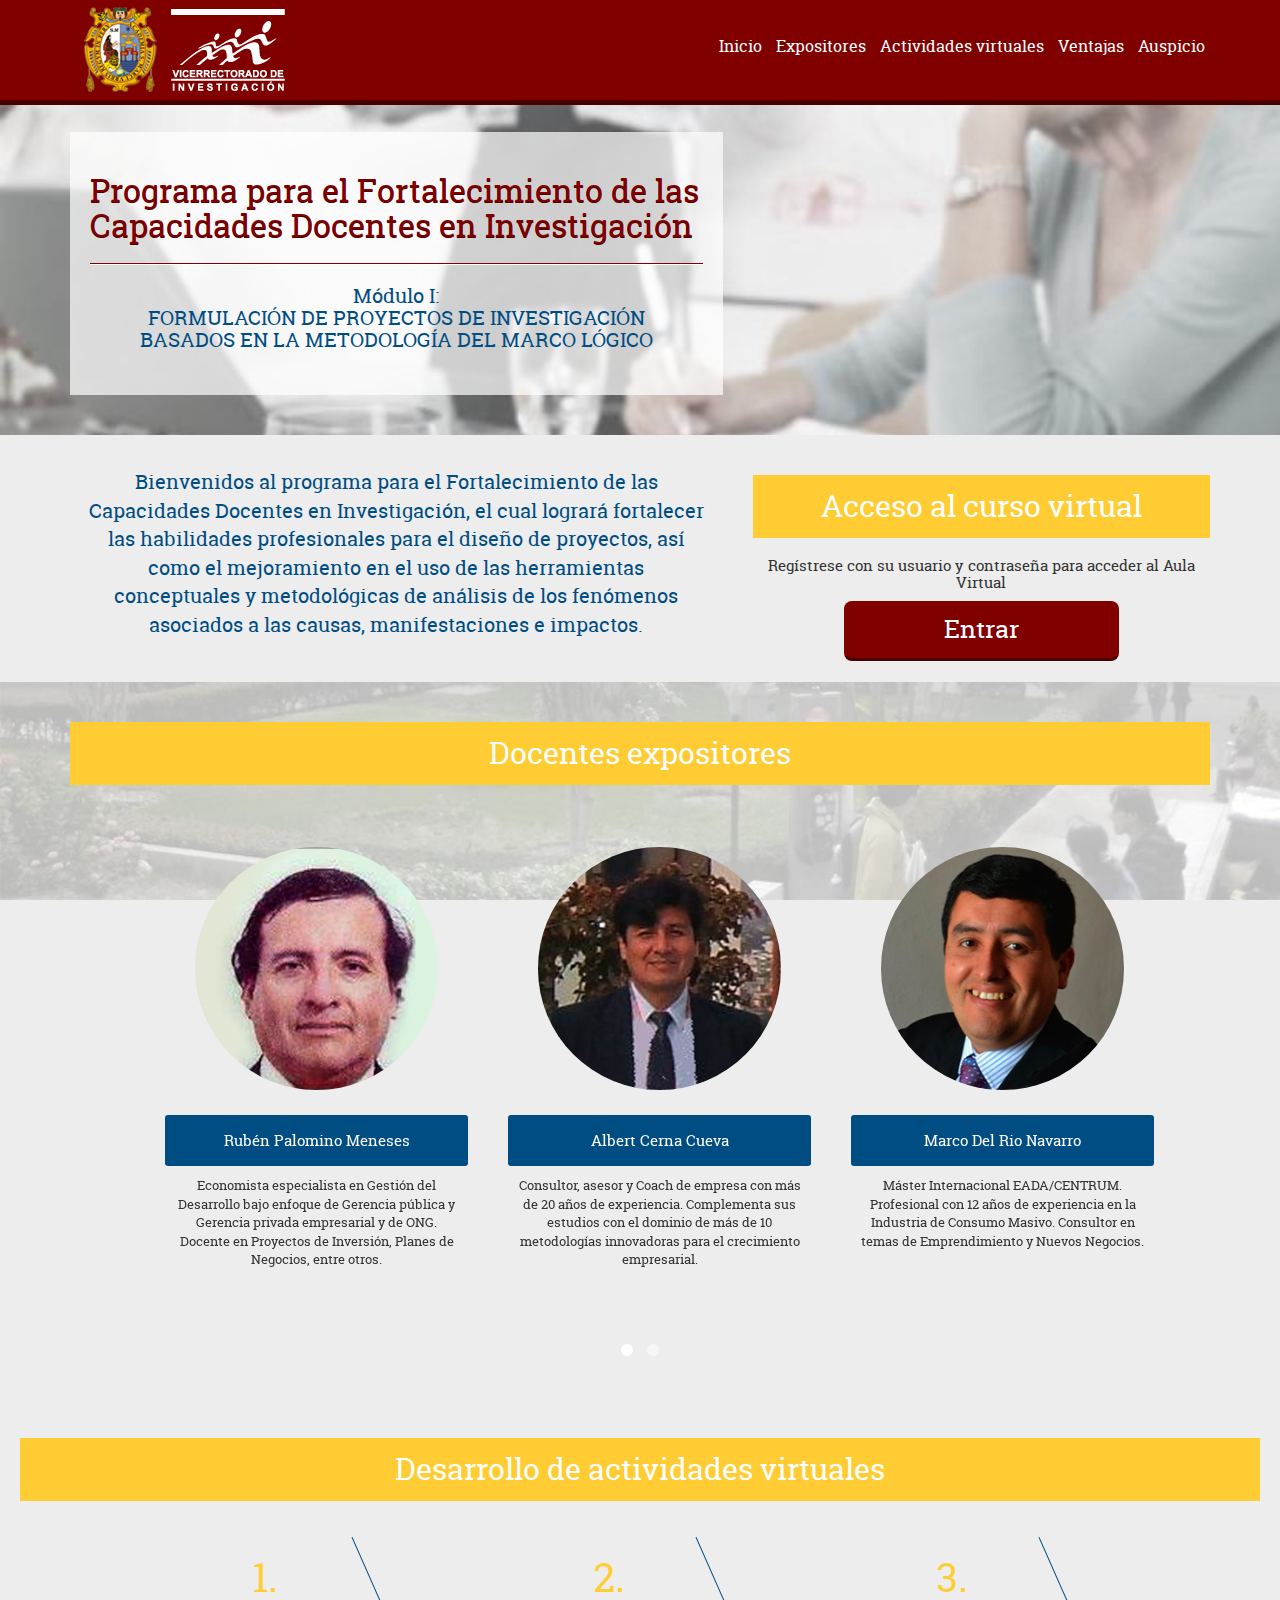
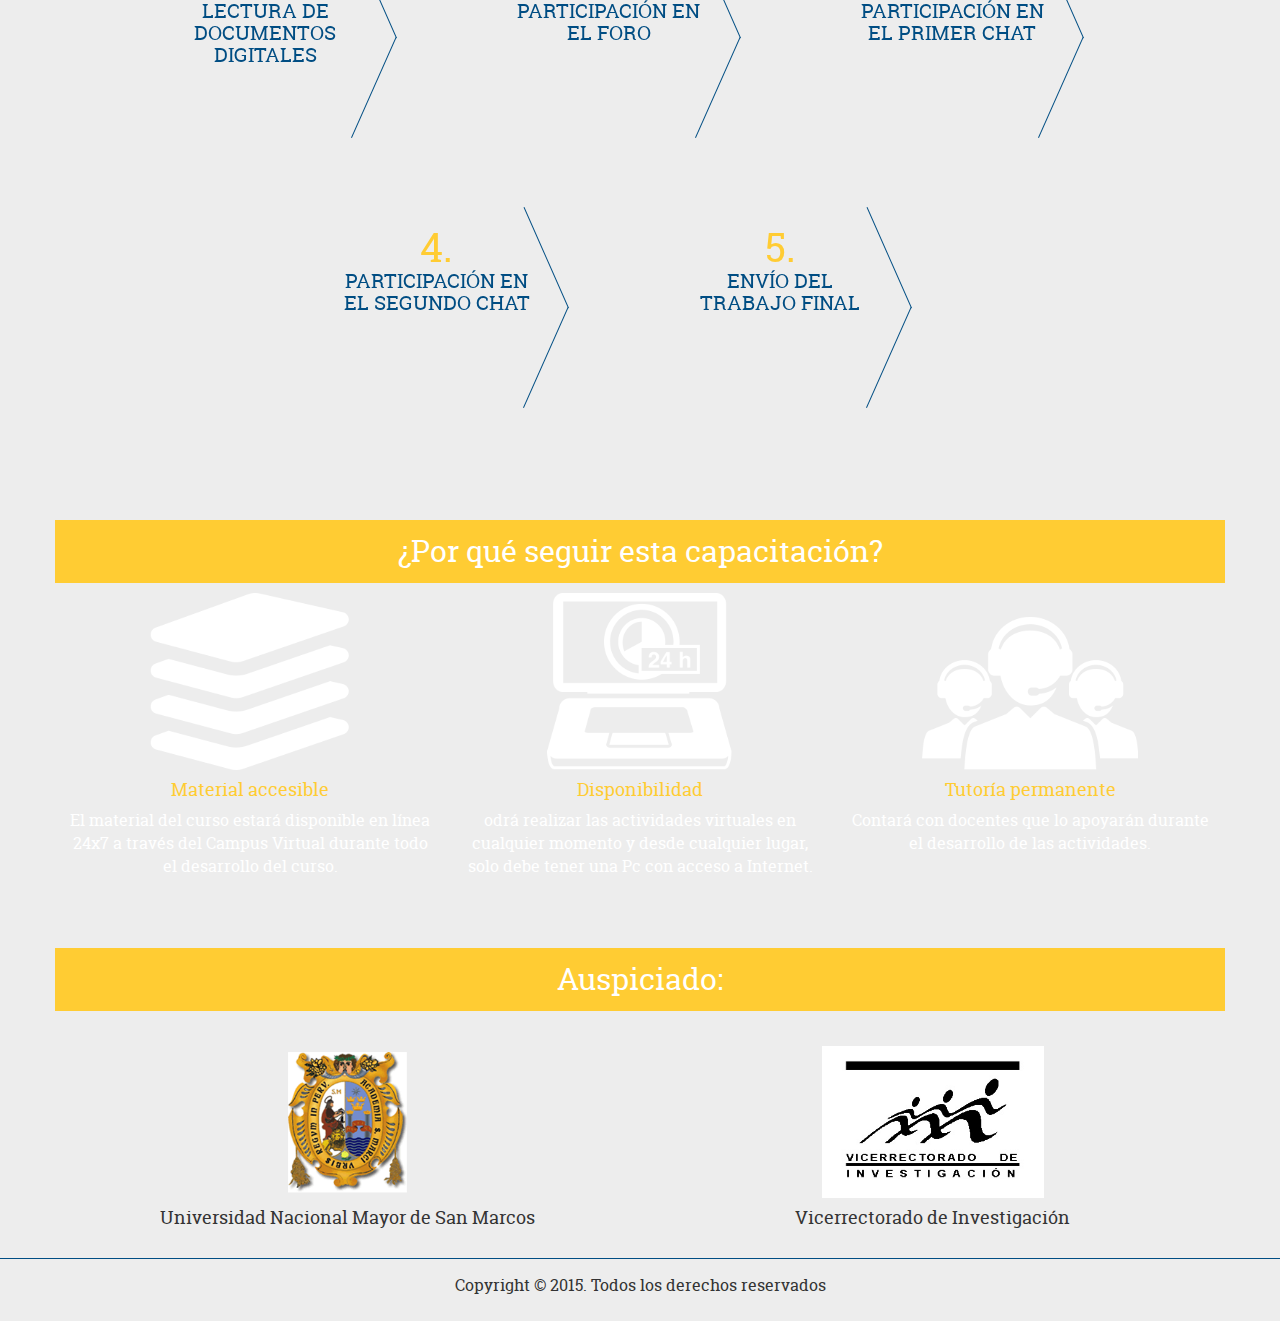
<file: index.html>
<!DOCTYPE html>
<head>
  <title>San Marcos</title>
  <meta charset="utf-8">
  <meta http-equiv="x-ua-compatible" content="ie=edge">
  <meta name="description" content="">
  <meta name="viewport" content="width=device-width, initial-scale=1">
  <link rel="stylesheet" href="css/fonts.css">
  <link rel="stylesheet" href="css/bootstrap.min.css">
  <link rel="stylesheet" href="css/bootstrap-theme.min.css">
  <link rel="stylesheet" href="css/normalize.css">
  <link rel="stylesheet" href="css/custom.css">
  <link rel="stylesheet" href="css/owl.carousel.css">
  <link rel="stylesheet" href="css/owl.theme.css">

  <script src="js/jquery-1.11.3.min.js"></script>
  <script src="js/bootstrap.min.js"></script>
  <script src="js/animatescroll.js"></script>
  <script src="js/jquery.stellar.min.js"></script>
  
  <script>
  $(document).ready(function(){
      $('#m-inicio').click(function(){
        $('#inicio').animatescroll()
      });
      $('#m-expositores').click(function(){
        $('#expositores').animatescroll()
      });
      $('#m-actividades').click(function(){
        $('#actividades').animatescroll()
      });
      $('#m-ventajas').click(function(){
        $('#ventajas').animatescroll()
      });
      $('#m-auspicio').click(function(){
        $('#auspicio').animatescroll()
      });

      // scroll
      //Check to see if the window is top if not then display button
      $(window).scroll(function(){
        if ($(this).scrollTop() > 100) {
          $('.scrollToTop').fadeIn();
        } else {
          $('.scrollToTop').fadeOut();
        }
      });
      
      //Click event to scroll to top
      $('.scrollToTop').click(function(){
        $('html, body').animate({scrollTop : 0},800);
        return false;
      });
    });
  </script>

  
</head>
<body>
  <header>
    <div class="container">
      <div class="row">
        <div class="col-md-4">
          <a href="#">
            <img class="pull-left" src="img/logo.png">
          </a>
        </div>
        <div class="col-md-8">
          <nav class="pull-right">
            <ul class="list-inline">
                <li><a href="#" id="m-inicio">Inicio</a></li>
                <li><a href="#" id="m-expositores">Expositores</a></li>
                <li><a href="#" id="m-actividades">Actividades virtuales</a></li>
                <li><a href="#" id="m-ventajas">Ventajas</a></li>
                <li><a href="#" id="m-auspicio">Auspicio</a></li>
            </ul>
          </nav>
        </div>
      </div>
    </div>
  </header>

  <section class="main" data-stellar-background-ratio=".1">
    <div class="container">
      <div class="row">
        <div class="col-md-7">
          <div class="box-txt">
            <h1>Programa para el Fortalecimiento de las Capacidades Docentes en Investigación</h1>
            <h2><span>Módulo I: </span> FORMULACIÓN DE PROYECTOS DE INVESTIGACIÓN BASADOS EN LA METODOLOGÍA DEL MARCO LÓGICO</h2>
          </div>
        </div>
        <div class="col-md-offset-5"></div>
      </div>
      <!-- <div class="row">
        <div class="col-md-7">
          <article class="welcome-program">
            <p>
              Bienvenidos al programa para el Fortalecimiento de las Capacidades Docentes en Investigación, 
              el cual logrará fortalecer las habilidades profesionales para el diseño de proyectos, así como 
              el mejoramiento en el uso de las herramientas conceptuales y metodológicas de análisis de los 
              fenómenos asociados a las causas, manifestaciones e impactos.
            </p>
          </article>
        </div>
        <div class="col-md-5">
          <article class="access-program">
            <h2>Ingresa al programa</h2>
            <h3>Regístrate con tu usuario y contraseña para acceder al Aula Virtual</h3><a href="#" class="btn">Entrar</a>
          </article>
        </div>
      </div> -->
    </div>
  </section>


  <section id="inicio" class="content">
    <div class="container">
      <div class="row">
        <div class="col-md-7">
          <article class="welcome-program">
            <p>
              Bienvenidos al programa para el Fortalecimiento de las Capacidades Docentes en Investigación, 
              el cual logrará fortalecer las habilidades profesionales para el diseño de proyectos, así como 
              el mejoramiento en el uso de las herramientas conceptuales y metodológicas de análisis de los 
              fenómenos asociados a las causas, manifestaciones e impactos.
            </p>
          </article>
        </div>
        <div class="col-md-5">
          <article class="access-program">
            <h2>Acceso al curso virtual</h2>
            <h3>Regístrese con su usuario y contraseña para acceder al Aula Virtual</h3><a href="#" class="btn">Entrar</a>
          </article>
        </div>
      </div>
    </div>
  </section>

  <section id="expositores" class="content-teachers">
    <div class="container">
    <h2>Docentes expositores</h2>
      <div class="row row-centered">
       
      <div class="docente">
          <!-- CARRUSEL -->
          <div id="owl-demo" class="owl-carousel owl-theme">   
            <div class="item">
              <img src="img/profesores/ruben_palomino.jpg" class="img-responsive img-circle">
              <div class="redes-sociales">
                <!-- <ul class="list-inline">
                  <li><a href="#" class="sprite-redes lk">Linkedin</a></li>
                  <li><a href="#" class="sprite-redes site">Site</a></li>
                </ul> -->
              </div>
              <div class="name">
                <p>Rubén Palomino Meneses</p>
              </div>
              <div class="biografia">
                <p>
                  Economista especialista en Gestión del Desarrollo bajo enfoque de Gerencia pública y Gerencia privada empresarial y de ONG. Docente en Proyectos de Inversión, Planes de Negocios, entre otros.
                </p>
              </div>                 
            </div>

            <div class="item">
              <img src="img/profesores/albert-cerna.jpg" class="img-responsive img-circle">
              <div class="redes-sociales">
                <!-- <ul class="list-inline">
                  <li><a href="#" class="sprite-redes lk">Linkedin</a></li>
                  <li><a href="#" class="sprite-redes site">Site</a></li>
                </ul> -->
              </div>
              <div class="name">
                <p>Albert Cerna Cueva</p>
              </div>
              <div class="biografia">
                <p>
                  Consultor, asesor y Coach de empresa con más de 20 años de experiencia. Complementa sus estudios con el dominio de más de 10 metodologías innovadoras para el crecimiento empresarial.
                </p>
              </div>  
            </div>

            <div class="item">
              <img src="img/profesores/marco-del-rio-navarro.jpg" class="img-responsive img-circle">
              <div class="redes-sociales">
                <!-- <ul class="list-inline">
                  <li><a href="#" class="sprite-redes lk">Linkedin</a></li>
                  <li><a href="#" class="sprite-redes site">Site</a></li>
                </ul> -->
              </div>
              <div class="name">
                <p>Marco Del Rio Navarro</p>
              </div>
              <div class="biografia">
                <p>
                  Máster Internacional EADA/CENTRUM. Profesional con 12 años de experiencia en la Industria de Consumo Masivo. Consultor en temas de Emprendimiento y Nuevos Negocios.
                </p>
              </div>  
            </div>

            <div class="item">
              <img src="img/profesores/julio_hernandez.png" class="img-responsive img-circle">
              <div class="redes-sociales">
                <ul class="list-inline">
                  <li><a href="mailto:jehvalz@gmail.com" class="sprite-redes lk">Correo electrónico</a></li>
                  <!-- <li><a href="#" class="sprite-redes site">Site</a></li> -->
                </ul>
              </div>
              <div class="name">
                <p>Julio Hernández Valz</p>
              </div>
              <div class="biografia">
                <p>
                  Economista, con treinta años de experiencia profesional en temas de gestión pública, planeamiento estratégico, presupuesto público y gestión de la inversión pública.
                </p>
              </div>  
            </div>

            <div class="item">
              <img src="img/profesores/grover_mejia_osorio.png" class="img-responsive img-circle">
              <div class="redes-sociales">
                <ul class="list-inline">
                  <!-- <li><a href="#" class="sprite-redes lk">Linkedin</a></li> -->
                  <li><a href="mailto:grovermejia@hotmail.com" class="sprite-redes site">Correo electrónico</a></li>
                </ul>
              </div>
              <div class="name">
                <p>Grover Mejía Osorio</p>
              </div>
              <div class="biografia">
                <p>
                  Ingeniero Industrial con Maestría en Administración y Gerencia de Proyectos de Ingeniería. Consultor de Proyectos de inversión pública y privada. Ha participado en eventos internacionales en USA  y la India.
                </p>
              </div>  
            </div>

            <div class="item">
              <img src="img/profesores/pedro-escobedo.png" class="img-responsive img-circle">
              <div class="redes-sociales">
                <!-- <ul class="list-inline">
                  <li><a href="#" class="sprite-redes lk">Linkedin</a></li>
                  <li><a href="#" class="sprite-redes site">Site</a></li>
                </ul> -->
              </div>
              <div class="name">
                <p>Pedro Escobedo Rojas</p>
              </div>
              <div class="biografia">
                <p>
                  Economista, docente de la USMP. Asesor experto en Aceleración  de empresas en IPAE y en Centro de Innovación y Emprendimiento de la UNMSM – Facultad de Ingeniería Industrial.
                </p>
              </div>  
            </div>
          </div>
          </div>
          <!-- FIN DE CARRUSEL -->
        
      </div>
    </div>
  </section>

  <section id="actividades" class="content-process">
    
        <h2>Desarrollo de actividades virtuales</h2>
        <ul class="list-inline" id="procedimiento-sm">
          <li>
            <div class="grid">
              <figure class="effect-marley">
                <img src="img/process.png" alt="img18"/>
                <figcaption>
                  <h2>1. <span>Lectura de documentos digitales</span></h2>
                  <p>Del 11 de agosto al 14 de agosto</p>
                </figcaption>     
              </figure>
            </div>
          </li>

          <li>
            <div class="grid">
              <figure class="effect-marley">
                <img src="img/process.png" alt="img18"/>
                <figcaption>
                  <h2>2. <span>Participación en el foro</span></h2>
                  <p>Del 15 de agosto al 18 de agosto</p>
                </figcaption>     
              </figure>
            </div>          
          </li>
          
          <li>
            <div class="grid">
              <figure class="effect-marley">
                <img src="img/process.png" alt="img18"/>
                <figcaption>
                  <h2>3. <span>Participación  en el primer Chat</span></h2>
                  <p>21 de agosto Revisión parcial del proyecto</p>
                </figcaption>     
              </figure>
            </div>        
          </li>

          <li>
            <div class="grid">
              <figure class="effect-marley">
                <img src="img/process.png" alt="img18"/>
                <figcaption>
                  <h2>4. <span>Participación  en el segundo Chat</span></h2>
                  <p>24 de agosto Revisión y corrección final del proyecto</p>
                </figcaption>     
              </figure>
            </div>
          </li>

          <li>
            <div class="grid">
              <figure class="effect-marley">
                <img src="img/process.png" alt="img18"/>
                <figcaption>
                  <h2>5. <span>Envío del trabajo final</span></h2>
                  <p>25 de agosto Entrega del proyecto final</p>
                </figcaption>     
              </figure>
            </div>
          </li>
        </ul> 
  </section>

  <section id="ventajas" class="content-why">
    <div class="container">
      <div class="row">
        <h2>¿Por qué seguir esta capacitación?</h2>
        <div class="col-md-4">
          <img src="img/icon-1.png" alt="">
          <h4>Material accesible</h4>
          <p>El material del curso estará disponible en línea 24x7 a través del Campus Virtual durante todo el desarrollo del curso.</p>
        </div>

        <div class="col-md-4">
          <img src="img/icon-3.png" alt="">
          <h4>Disponibilidad</h4>
          <p>odrá realizar las actividades virtuales en cualquier momento y desde cualquier lugar, solo debe tener una Pc con acceso a Internet.</p>
        </div>

        <div class="col-md-4">
          <img src="img/icon-2.png" alt="">
          <h4>Tutoría permanente</h4>
          <p>Contará con docentes que lo apoyarán durante el desarrollo de las actividades.</p>
        </div>

      </div><!-- row -->
    </div>
  </section>

  <section id="auspicio" class="content-sponsors">
    <div class="container">
      <div class="row row-centered">
          <h2>Auspiciado:</h2>

           <div class="col-md-6">
            <img src="img/escudo.png">
            <h4>Universidad Nacional Mayor de San Marcos</h4>
           </div>

           <div class="col-md-6">
            <img src="img/logovri.jpg">
            <h4>Vicerrectorado de Investigación</h4>
           </div>

      </div>
    </div>
  </section>

  <footer>
    <div class="container">
      <div class="row row-centered">
       <p>Copyright © 2015. Todos los derechos reservados</p>
      </div>
    </div>
  </footer>

  <script src="js/owl.carousel.min.js"></script>
  <script>
  $(window).stellar();
    var owl = $("#owl-demo");
   
    owl.owlCarousel({
        items : 3, //10 items above 1000px browser width
        itemsDesktop : [1000,2], //5 items between 1000px and 901px
        itemsDesktopSmall : [900,2], // betweem 900px and 601px
        itemsTablet: [600,3], //2 items between 600 and 0
        autoPlay : true,
        itemsMobile : false, // itemsMobile disabled - inherit from itemsTablet option
        slideSpeed : 2000
    });
   
    // Custom Navigation Events
    $(".next").click(function(){
      owl.trigger('owl.next');
    })
    $(".prev").click(function(){
      owl.trigger('owl.prev');
    })
    $(".play").click(function(){
      owl.trigger('owl.play',3000); //owl.play event accept autoPlay speed as second parameter
    })
    $(".stop").click(function(){
      owl.trigger('owl.stop');
    })
  </script>
  
  <a href="#" class="scrollToTop">Inicio</a>
</body>
</file>
<file: css/fonts.css>
@font-face {
    font-family: 'roboto_slabbold';
    src: url('../fonts/RobotoSlab-Bold-webfont.eot');
    src: url('../fonts/RobotoSlab-Bold-webfont.eot?#iefix') format('embedded-opentype'),
         url('../fonts/RobotoSlab-Bold-webfont.woff') format('woff'),
         url('../fonts/RobotoSlab-Bold-webfont.ttf') format('truetype'),
         url('../fonts/RobotoSlab-Bold-webfont.svg#roboto_slabbold') format('svg');
    font-weight: normal;
    font-style: normal;
}
@font-face {
    font-family: 'roboto_slablight';
    src: url('../fonts/RobotoSlab-Light-webfont.eot');
    src: url('../fonts/RobotoSlab-Light-webfont.eot?#iefix') format('embedded-opentype'),
         url('../fonts/RobotoSlab-Light-webfont.woff') format('woff'),
         url('../fonts/RobotoSlab-Light-webfont.ttf') format('truetype'),
         url('../fonts/RobotoSlab-Light-webfont.svg#roboto_slablight') format('svg');
    font-weight: normal;
    font-style: normal;

}
@font-face {
    font-family: 'roboto_slabregular';
    src: url('../fonts/RobotoSlab-Regular-webfont.eot');
    src: url('../fonts/RobotoSlab-Regular-webfont.eot?#iefix') format('embedded-opentype'),
         url('../fonts/RobotoSlab-Regular-webfont.woff') format('woff'),
         url('../fonts/RobotoSlab-Regular-webfont.ttf') format('truetype'),
         url('../fonts/RobotoSlab-Regular-webfont.svg#roboto_slabregular') format('svg');
    font-weight: normal;
    font-style: normal;
}
@font-face {
    font-family: 'roboto_slabthin';
    src: url('../fonts/RobotoSlab-Thin-webfont.eot');
    src: url('../fonts/RobotoSlab-Thin-webfont.eot?#iefix') format('embedded-opentype'),
         url('../fonts/RobotoSlab-Thin-webfont.woff') format('woff'),
         url('../fonts/RobotoSlab-Thin-webfont.ttf') format('truetype'),
         url('../fonts/RobotoSlab-Thin-webfont.svg#roboto_slabthin') format('svg');
    font-weight: normal;
    font-style: normal;
}
</file>
<file: css/custom.css>
body {
  background-color: #ededed;
  font-size: 16px;
  /*font-family: 'Roboto Slab' serif!important;*/
  font-family: 'roboto_slabregular';
  padding-top: 105px;
}
.row div {
  /*outline: 1px solid #808080;*/
}
.btn {
  color: #fff;
  width: 60%;
  text-align: center;
  margin: 0 auto;
  background-color: #800000;
  border-bottom: 3px solid #4b0000;
  border-radius: 3px;
  font-size: 25px;
  font-weight: 300;
  transition: all 0.3s ease-in-out;
}
.btn:hover {
  background-color: #4b0000;
  border-bottom: 3px solid #800000;
  color: #fff;
}
header {
  background-color: #800000;
  border-bottom: 5px solid #4b0000;
  position: fixed;
  top: 0;
  z-index: 1;
  width: 100%;
}
header nav{
  margin-top: 35px;
}
header nav ul li a{
  color: #ffffff;
  font-weight: 300;
  -webkit-transition: all 0.3s ease-in-out;
  -moz-transition: all 0.3s ease-in-out;
  -ms-transition: all 0.3s ease-in-out;
  -o-transition: all 0.3s ease-in-out;
  transition: all 0.3s ease-in-out;
}
header nav ul li a:hover{
  color: #ffffff;
  text-decoration: none;
}
section {
  padding: 20px;
}
section.main {
  background-image: url("../img/bg-header2.jpg");
  background-size: cover;
  background-attachment: fixed;
  /*background-position: 0 100px;*/
}
section.main .box-txt {
  margin: 1% 0 3% 0%;
  background-color: rgba(255,255,255,0.7);
  padding: 3%;
}
section.main .box-txt h1 {
  color: #800000;
  text-shadow: 0 1px 0 #4b0000;
  border-bottom: 1px solid #800000;
  padding-bottom: 20px;
  margin-bottom: 0px;
}
section.main .box-txt h2 {
  color: #004D83;
  border-top: 1px solid #fff;
  padding-top: 20px;
  margin-top: 0px;
  font-size: 20px;
  font-weight: 300;
  background-color: transparent!important;
}
section.main .box-txt h2 span {
  font-weight: bolder;
  display: block;
}
section.content article,
section .welcome-program,
section .access-program {
  text-align: center;
}
section .access-program h3{
  font-size: 15px;
}
section .welcome-program p{
  color: #004D83;
  padding: 2%;
  font-size: 20px;
  font-weight: 100;
}
section.content-teachers .docente{
  width: 90%;
  padding: 1%;
  margin: 0 auto;
}
section.content-teachers .docente img {
  width: 80%;
  height: auto;
  margin: 0 auto;
}
section.content-teachers .docente .redes-sociales {
  height: 25px;
}
section.content-teachers .docente .redes-sociales ul li a {
  font-size: 12px;
  color: #800000;
}
section.content-teachers .docente .name{
  background-color: #004D83;
  padding: 5px;
  border-radius: 3px;
  text-align: center;
}
section.content-teachers .docente .name p {
  font-size: 15px;
  font-weight: 400;
  color: #ffffff;
  margin: 10px 0;
}
section.content-teachers .docente .biografia p {
  font-size: 13px;
  font-weight: 300;
  padding: 10px;
}

section.content-sponsors .col-md-4 .row div{
 
}


section.content-sponsors .col-md-4 img{
  width: 50%;
  margin: 10px auto 0 auto;
  display: block;
}
section.content-sponsors .col-md-4 h4{
  text-align: center;
  font-weight: bold;
  padding-top: 10px;
}

section.content-sponsors .col-md-4 p{
  text-align: center;
}

section.content-sponsors .col-md-6 div{
 
  
}

section.content-sponsors .col-md-6 img{
  width: 40%;
  margin: 0 auto;
  display: block;
  padding-top: 25px;
  
}

section.content-sponsors .col-md-6 h4{
  text-align: center;
}

h2{
  background-color: #FFCC33;
  color: #FFF;
  padding: 15px;
  text-align: center;
}

h3{
  text-align: center;
}

footer{
  text-align: center;
}

h3.italic{
  font-style: italic;
  font-weight: 100;
  color: #FFCC33;
}

span.num{
  color: #004D83;
  font-size: 32px;
  display: block;
}

article.access-program a{
  border-radius: 8px;
  -ms-border-radius: 8px;
  -webkit-border-radius: 8px;
  -o-border-radius: 8px;
  padding: 10px !important;
  display: block;
}

/*PROCESO DE INV*/

#procedimiento-sm{
  text-align: center;
}

.owl-carousel .owl-wrapper, .owl-carousel .owl-item{
  padding: 20px;
  margin-left: 0px!important;
}

footer{
  border-top: 1px solid #004D83;
  padding: 15px 0;
}

.content-why,
.content-teachers{
  background-size: cover;
  background-attachment: fixed;
  background-repeat: no-repeat;
  text-align: center;
}

.content-why{
  background-image: url(../img/bg-why.jpg);
  background-position: 0;
}
.content-teachers{
  background-image: url(../img/bg-teachers.jpg);
}
.content-why img{
  width: 60%;
  height:auto;
}
.content-why h4{
  color: #FFCC33;
}
.content-why p{
  color: #ffffff;
  font-weight: 100;
  font-size: 16px;
}

/*scroll*/
.scrollToTop{
  background-color: #800000;
  border-radius: 10px 0 0 10px;+
  padding: 10px;
  width: 70px;
  padding:10px; 
  text-align:center;
  font-weight: bold;
  color: #ffffff;
  text-decoration: none;
  position:fixed;
  bottom:30px;
  right:0px;
  display:none;
}
.scrollToTop:hover{
  text-decoration:none;
}

/*Efeccto Hover*/
.grid {
  position: relative;
  clear: both;
  margin: 0 auto;
  /*padding: 1em 0 4em;*/
  padding: .3em;
  max-width: 1000px;
  display: inline-block;
  list-style: none;
  text-align: center;
}

/* Common style */
.grid figure {
  position: relative;
  float: left;
  overflow: hidden;
  margin: 10px 1%;
  min-width: 320px;
  max-width: 480px;
  max-height: 360px;
  width: 72%;
  height: auto;
  text-align: center;
  cursor: pointer;
}

.grid figure img {
  position: relative;
  display: block;
  min-height: 100%;
  max-width: 100%;
  opacity: 1;
}

.grid figure figcaption {
  padding: 0 2em 1em 2em;
  color: #fff;
  text-transform: uppercase;
  font-size: 1.25em;
  -webkit-backface-visibility: hidden;
  backface-visibility: hidden;
}

.grid figure figcaption::before,
.grid figure figcaption::after {
  pointer-events: none;
}

.grid figure figcaption,
.grid figure figcaption > a {
  position: absolute;
  top: 0;
  left: 0;
  width: 80%;
  height: 100%;
}

/* Anchor will cover the whole item by default */
/* For some effects it will show as a button */
.grid figure figcaption > a {
  z-index: 1000;
  text-indent: 200%;
  white-space: nowrap;
  font-size: 0;
  opacity: 0;
}

.grid figure h2 {
  background-color: transparent!important;
  /*word-spacing: -0.15em;*/
  font-weight: 100;
  color: #FFCC33;
  font-size: 200%;
}

.grid figure h2 span {
  font-weight: 300;
  display: block;
  color: #004D83;
  font-size: 50%;
}

.grid figure h2,
.grid figure p {
  margin: 0;
}

.grid figure p {
  letter-spacing: 1px;
  font-size: 68.5%;
}
/*---------------*/
/***** Marley *****/
/*---------------*/

figure.effect-marley figcaption {
  text-align: left;
}

figure.effect-marley h2,
figure.effect-marley p {
  position: absolute;
  right: 30px;
  left: 30px;
  padding: 10px 0;
}


figure.effect-marley p {
  bottom: 30px;
  line-height: 1.5;
  color: #800000;
  -webkit-transform: translate3d(0,100%,0);
  transform: translate3d(0,100%,0);
}

figure.effect-marley h2 {
  top: 0px;
  -webkit-transition: -webkit-transform 0.35s;
  transition: transform 0.35s;
  -webkit-transform: translate3d(0,20px,0);
  transform: translate3d(0,20px,0);
}

figure.effect-marley:hover h2 {
  -webkit-transform: translate3d(0,0,0);
  transform: translate3d(0,0,0);
}

figure.effect-marley h2::after {
  position: absolute;
  top: 100%;
  left: 0;
  width: 100%;
  height: 4px;
  background: #004D83;
  content: '';
  -webkit-transform: translate3d(0,40px,0);
  transform: translate3d(0,40px,0);
}

figure.effect-marley h2::after,
figure.effect-marley p {
  opacity: 0;
  -webkit-transition: opacity 0.35s, -webkit-transform 0.35s;
  transition: opacity 0.35s, transform 0.35s;
}

figure.effect-marley:hover h2::after,
figure.effect-marley:hover p {
  opacity: 1;
  -webkit-transform: translate3d(0,0,0);
  transform: translate3d(0,0,0);
}
</file>
